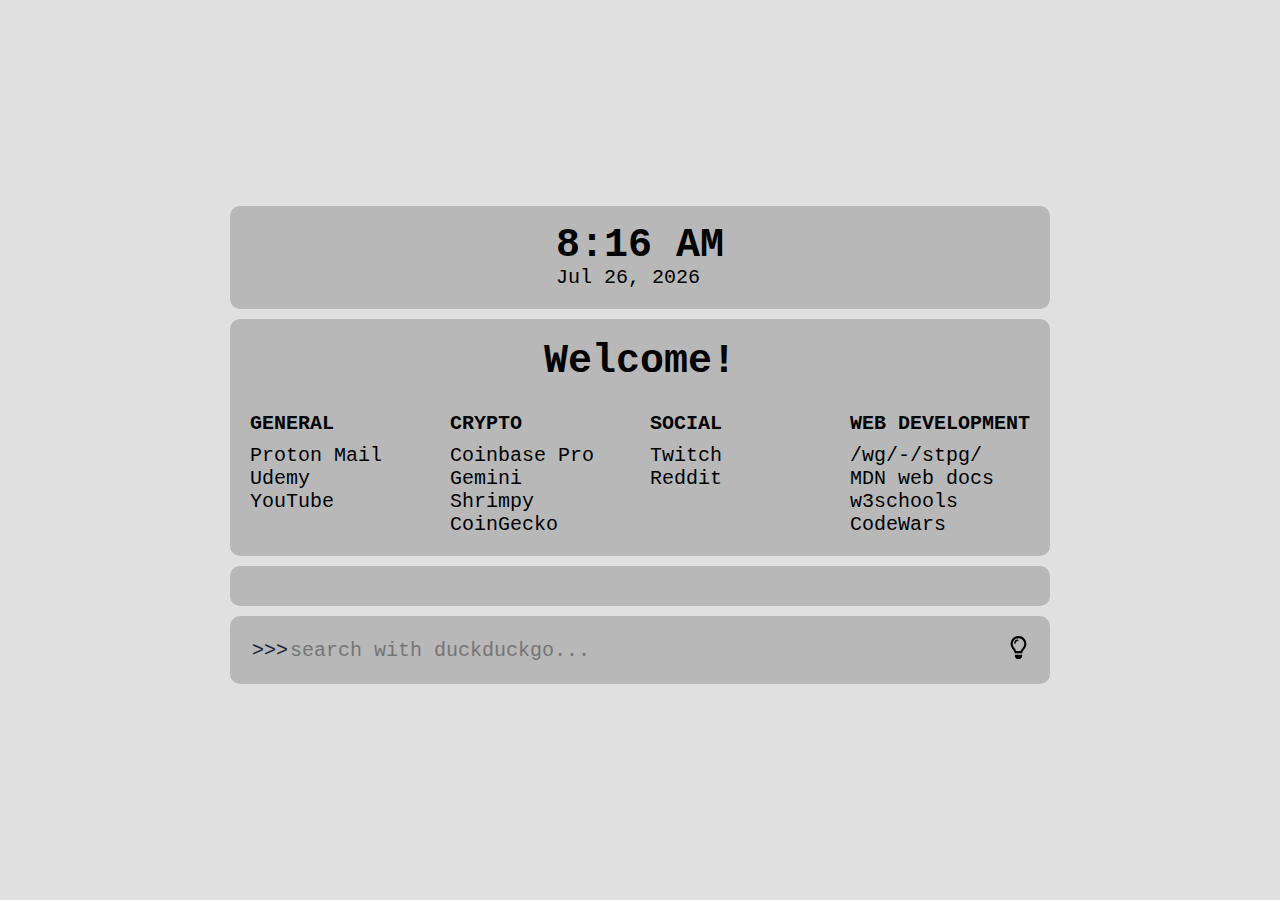
<file: index.html>
<!DOCTYPE html>
<html lang="en">
  <head>
    <meta charset="UTF-8" />
    <meta name="viewport" content="width=device-width, initial-scale=1.0" />
    <link rel="stylesheet" href="./style.css" />
    <script defer src="./script.js"></script>
    <title>Start Page</title>
  </head>

  <body class="theme-light">
    <section class="box-1">
      <div id="clock">
        <ul>
          <li>
            <div id="time"></div>
          </li>
          <li>
            <div id="date"></div>
          </li>
        </ul>
      </div>
    </section>

    <section class="box-2">
      <h1>Welcome!</h1>

      <ul>
        <li>General</li>
        <li>
          <a href="https://beta.protonmail.com/login" target="_blank"
            >Proton Mail</a
          >
        </li>
        <li>
          <a href="https://www.udemy.com/" target="_blank">Udemy</a>
        </li>
        <li>
          <a href="https://youtube.com" target="_blank">YouTube</a>
        </li>
      </ul>

      <ul>
        <li>Crypto</li>
        <li>
          <a href="https://pro.coinbase.com/" target="_blank">Coinbase Pro</a>
        </li>
        <li>
          <a href="https://www.gemini.com/" target="_blank">Gemini</a>
        </li>
        <li>
          <a href="https://www.shrimpy.io/" target="_blank">Shrimpy</a>
        </li>
        <li>
          <a href="https://www.coingecko.com/en" target="_blank">CoinGecko</a>
        </li>
      </ul>

      <ul>
        <li>Social</li>
        <li>
          <a href="https://twitch.com" target="_blank">Twitch</a>
        </li>
        <li>
          <a href="https://reddit.com" target="_blank">Reddit</a>
        </li>
      </ul>

      <ul>
        <li>Web Development</li>
        <li>
          <a href="https://stpg.tk" target="_blank">/wg/-/stpg/</a>
        </li>
        <li>
          <a href="https://developer.mozilla.org/en-US/" target="_blank"
            >MDN web docs</a
          >
        </li>
        <li>
          <a href="https://w3schools.com" target="_blank">w3schools</a>
        </li>
        <li>
          <a href="https://www.codewars.com/" target="_blank">CodeWars</a>
        </li>
      </ul>
    </section>

    <section class="box-3" id="box-3">
      <!-- Insert weather data from script.js -->
    </section>

    <section class="box-4" id="box-4">
      <form action="https://duckduckgo.com/" method="GET" target="_blank">
        <label for="q">>>></label>
        <input name="q" type="search" placeholder="search with duckduckgo..." />
      </form>
      <div class="toggle">
        <svg
          id="dark"
          aria-hidden="true"
          focusable="false"
          data-prefix="far"
          data-icon="lightbulb"
          class="svg-inline--fa fa-lightbulb"
          role="img"
          xmlns="http://www.w3.org/2000/svg"
          viewBox="0 0 384 512"
        >
          <path
            fill="currentColor"
            d="M112.1 454.3c0 6.297 1.816 12.44 5.284 17.69l17.14 25.69c5.25 7.875 17.17 14.28 26.64 14.28h61.67c9.438 0 21.36-6.401 26.61-14.28l17.08-25.68c2.938-4.438 5.348-12.37 5.348-17.7L272 415.1h-160L112.1 454.3zM192 0C90.02 .3203 16 82.97 16 175.1c0 44.38 16.44 84.84 43.56 115.8c16.53 18.84 42.34 58.23 52.22 91.45c.0313 .25 .0938 .5166 .125 .7823h160.2c.0313-.2656 .0938-.5166 .125-.7823c9.875-33.22 35.69-72.61 52.22-91.45C351.6 260.8 368 220.4 368 175.1C368 78.8 289.2 .0039 192 0zM288.4 260.1c-15.66 17.85-35.04 46.3-49.05 75.89h-94.61c-14.01-29.59-33.39-58.04-49.04-75.88C75.24 236.8 64 206.1 64 175.1C64 113.3 112.1 48.25 191.1 48C262.6 48 320 105.4 320 175.1C320 206.1 308.8 236.8 288.4 260.1zM176 80C131.9 80 96 115.9 96 160c0 8.844 7.156 16 16 16S128 168.8 128 160c0-26.47 21.53-48 48-48c8.844 0 16-7.148 16-15.99S184.8 80 176 80z"
          ></path>
        </svg>
      </div>
    </section>
  </body>
</html>
</file>
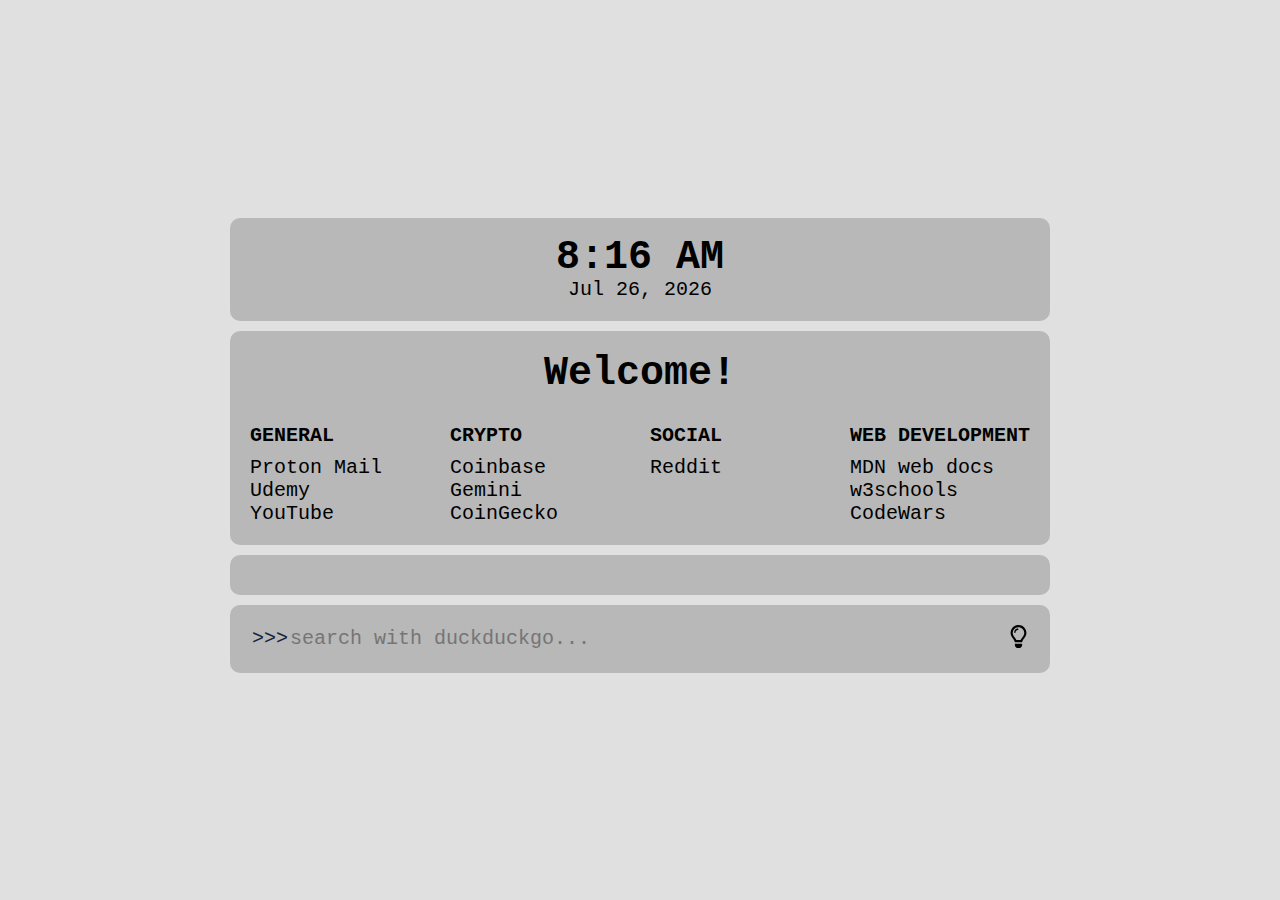
<file: startpage.html>
<!DOCTYPE html>
<html lang="en">
  <head>
    <meta charset="UTF-8" />
    <meta name="viewport" content="width=device-width, initial-scale=1.0" />
    <link rel="stylesheet" href="./css/style.css" />
    <script defer src="./js/script.js"></script>
    <title>New Tab</title>
  </head>

  <!-- Time & Date -->
  <body class="theme-light">
    <section class="box-1">
      <div id="clock">
        <ul>
          <li>
            <div id="time"></div>
          </li>
          <li>
            <div id="date"></div>
          </li>
          <li>
            <div id="temp"></div>
          </li>
          <li>
            <div id="temp2"></div>
          </li>
        </ul>
      </div>
    </section>

    <!-- Welcome & Links -->
    <section class="box-2">
      <h1>Welcome!</h1>

      <ul>
        <li>General</li>
        <li>
          <a href="https://beta.protonmail.com/login" target="_blank"
            >Proton Mail</a
          >
        </li>
        <li>
          <a href="https://www.udemy.com/" target="_blank">Udemy</a>
        </li>
        <li>
          <a href="https://youtube.com" target="_blank">YouTube</a>
        </li>
      </ul>

      <ul>
        <li>Crypto</li>
        <li>
          <a href="https://www.coinbase.com/" target="_blank">Coinbase</a>
        </li>
        <li>
          <a href="https://www.gemini.com/" target="_blank">Gemini</a>
        </li>
        <li>
          <a href="https://www.coingecko.com/en" target="_blank">CoinGecko</a>
        </li>
      </ul>

      <ul>
        <li>Social</li>
        <li>
          <a href="https://reddit.com" target="_blank">Reddit</a>
        </li>
      </ul>

      <ul>
        <li>Web Development</li>
        <li>
          <a href="https://developer.mozilla.org/en-US/" target="_blank"
            >MDN web docs</a
          >
        </li>
        <li>
          <a href="https://w3schools.com" target="_blank">w3schools</a>
        </li>
        <li>
          <a href="https://www.codewars.com/" target="_blank">CodeWars</a>
        </li>
      </ul>
    </section>

    <!-- Weather -->
    <section class="box-3" id="box-3">
      <!-- Insert weather data from script.js -->
    </section>

    <!-- Duck Duck Go Search -->
    <section class="box-4" id="box-4">
      <form action="https://duckduckgo.com/" method="GET" target="_blank">
        <label for="q">>>></label>
        <input name="q" type="search" placeholder="search with duckduckgo..." />
      </form>
      <div class="toggle">
        <svg
          id="dark"
          aria-hidden="true"
          focusable="false"
          data-prefix="far"
          data-icon="lightbulb"
          class="svg-inline--fa fa-lightbulb"
          role="img"
          xmlns="http://www.w3.org/2000/svg"
          viewBox="0 0 384 512"
        >
          <path
            fill="currentColor"
            d="M112.1 454.3c0 6.297 1.816 12.44 5.284 17.69l17.14 25.69c5.25 7.875 17.17 14.28 26.64 14.28h61.67c9.438 0 21.36-6.401 26.61-14.28l17.08-25.68c2.938-4.438 5.348-12.37 5.348-17.7L272 415.1h-160L112.1 454.3zM192 0C90.02 .3203 16 82.97 16 175.1c0 44.38 16.44 84.84 43.56 115.8c16.53 18.84 42.34 58.23 52.22 91.45c.0313 .25 .0938 .5166 .125 .7823h160.2c.0313-.2656 .0938-.5166 .125-.7823c9.875-33.22 35.69-72.61 52.22-91.45C351.6 260.8 368 220.4 368 175.1C368 78.8 289.2 .0039 192 0zM288.4 260.1c-15.66 17.85-35.04 46.3-49.05 75.89h-94.61c-14.01-29.59-33.39-58.04-49.04-75.88C75.24 236.8 64 206.1 64 175.1C64 113.3 112.1 48.25 191.1 48C262.6 48 320 105.4 320 175.1C320 206.1 308.8 236.8 288.4 260.1zM176 80C131.9 80 96 115.9 96 160c0 8.844 7.156 16 16 16S128 168.8 128 160c0-26.47 21.53-48 48-48c8.844 0 16-7.148 16-15.99S184.8 80 176 80z"
          ></path>
        </svg>
      </div>
    </section>
  </body>
</html>
</file>
<file: style.css>
* {
  margin: 0;
  padding: 0;
  box-sizing: border-box;
}

/* Color Themes */

.theme-light {
  --primary-color: rgb(20, 33, 61);
  --secondary-color: rgb(184, 184, 184);
  --bg-color: rgb(224, 224, 224);
  --text: rgb(0, 0, 0);
}

.theme-dark {
  --primary-color: rgb(252, 163, 17);
  --secondary-color: rgb(51, 51, 51);
  --bg-color: rgb(10, 10, 10);
  --text: rgb(255, 255, 255);
}

/* Elements */

html {
  display: flex;
  align-items: center;
  justify-content: center;
  font: 20px 'Courier New', Courier, monospace;
  height: 100%;
  margin: 0;
}

body {
  display: flex;
  flex-direction: column;
  margin: 0.5rem;
  padding: 0.5rem;
  background: var(--bg-color);
  transition: all 0.2s;
  color: var(--text);
}

section.box-1,
section.box-4 {
  display: flex;
  align-items: center;
  padding: 1rem 1rem;
  background: var(--secondary-color);
  transition: background-color 0.2s;
  border: none;
  border-radius: 10px;
  margin-bottom: 0.5rem;
}
section.box-2 {
  display: grid;
  grid-gap: 1rem;
  grid-template-columns: 1fr 1fr 1fr 1fr;
  min-width: 24rem;
  padding: 1rem 1rem;
  background: var(--secondary-color);
  transition: background-color 0.2s;
  border: none;
  border-radius: 10px;
  margin-bottom: 0.5rem;
}

section.box-3 {
  display: grid;
  grid-gap: 1rem;
  grid-template-columns: 1fr 1fr;
  min-width: 24rem;
  padding: 1rem 1rem;
  background: var(--secondary-color);
  transition: background-color 0.2s;
  border: none;
  border-radius: 10px;
  margin-bottom: 0.5rem;
}

/* Text Elements */

h1 {
  font-size: 2rem;
  grid-column: 1 / -1;
  margin: 0;
  text-align: center;
}

ul {
  list-style-type: none;
  margin: 0;
  padding: 0;
  white-space: nowrap;
}

li:first-child {
  font-weight: bold;
  line-height: 2rem;
  text-transform: uppercase;
}

a {
  color: inherit;
  text-decoration: none;
}
a:hover {
  color: var(--primary-color);
}

p:hover {
  cursor: pointer;
}

/* DuckDuckGo Search Bar */

form {
  display: flex;
  flex-direction: row;
  width: 100%;
}

form label {
  color: var(--primary-color);
  padding: 0 0.1rem;
}

form input {
  background: inherit;
  border: none;
  font: inherit;
  width: 100%;
}

form input:focus {
  outline: none;
  color: var(--text);
}

/* Clock */
#clock {
  display: flex;
  align-items: center;
  justify-content: center;
  width: 100%;
}

#time {
  font-size: 2rem;
  font-weight: bold;
}

/* Weather */
#weather {
  display: flex;
  align-items: center;
  justify-content: center;
  width: 100%;
}

#weather-data {
  /* font-size: 2rem; */
  font-weight: bold;
}

svg {
  height: 23px;
  width: 23px;
  text-decoration: none;
}

/* Darkmode Toggle */
.toggle {
  display: flex;
  align-items: center;
  justify-content: center;
  padding-bottom: 5px;
}
/* svg#dark {
  
} */

svg#dark:hover {
  cursor: pointer;
}
</file>
<file: css/style.css>
* {
  margin: 0;
  padding: 0;
  box-sizing: border-box;
}

/* Color Themes */

.theme-light {
  --primary-color: rgb(20, 33, 61);
  --secondary-color: rgb(184, 184, 184);
  --bg-color: rgb(224, 224, 224);
  --text: rgb(0, 0, 0);
}

.theme-dark {
  --primary-color: rgb(252, 163, 17);
  --secondary-color: rgb(51, 51, 51);
  --bg-color: rgb(10, 10, 10);
  --text: rgb(255, 255, 255);
}

/* Elements */

html {
  display: flex;
  align-items: center;
  justify-content: center;
  font: 20px 'Courier New', Courier, monospace;
  height: 100%;
  margin: 0;
}

body {
  display: flex;
  flex-direction: column;
  margin: 0.5rem;
  padding: 0.5rem;
  background: var(--bg-color);
  transition: all 0.2s;
  color: var(--text);
}

section.box-1,
section.box-4 {
  display: flex;
  flex-direction: column;
  align-items: center;
  padding: 1rem 1rem;
  background: var(--secondary-color);
  transition: background-color 0.2s;
  border: none;
  border-radius: 10px;
  margin-bottom: 0.5rem;
}

section#box-4 {
  flex-direction: row;
}

section.box-2,
section.box-3 {
  display: grid;
  gap: 1rem;
  grid-template-columns: 1fr 1fr 1fr 1fr;
  min-width: 24rem;
  padding: 1rem 1rem;
  background: var(--secondary-color);
  transition: background-color 0.2s;
  border: none;
  border-radius: 10px;
  margin-bottom: 0.5rem;
}

section#box-3 {
  grid-template-columns: 1fr 1fr;
}

/* Text Elements */

h1 {
  font-size: 2rem;
  grid-column: 1 / -1;
  margin: 0;
  text-align: center;
}

ul {
  list-style-type: none;
  margin: 0;
  padding: 0;
  white-space: nowrap;
}

li:first-child {
  font-weight: bold;
  line-height: 2rem;
  text-transform: uppercase;
}

a {
  color: inherit;
  text-decoration: none;
}
a:hover {
  color: var(--primary-color);
}

p:hover {
  cursor: pointer;
}

/* DuckDuckGo Search Bar */

form {
  display: flex;
  flex-direction: row;
  width: 100%;
}

form label {
  color: var(--primary-color);
  padding: 0 0.1rem;
}

form input {
  background: inherit;
  border: none;
  font: inherit;
  width: 100%;
}

form input:focus {
  outline: none;
  color: var(--text);
}

/* Clock */
#clock {
  display: flex;
  align-items: center;
  justify-content: center;
  width: 100%;
}

#date {
  text-align: center;
}

#time {
  text-align: center;
  font-size: 2rem;
  font-weight: bold;
}

/* Weather */
#weather {
  display: flex;
  align-items: center;
  justify-content: center;
  width: 100%;
}

#weather-data {
  /* font-size: 2rem; */
  font-weight: bold;
}

/* Darkmode Toggle */
.toggle {
  display: flex;
  align-items: center;
  justify-content: center;
  padding-bottom: 5px;
}

svg {
  height: 23px;
  width: 23px;
  text-decoration: none;
  fill: currentColor;
}

svg#dark:hover {
  cursor: pointer;
}
</file>
